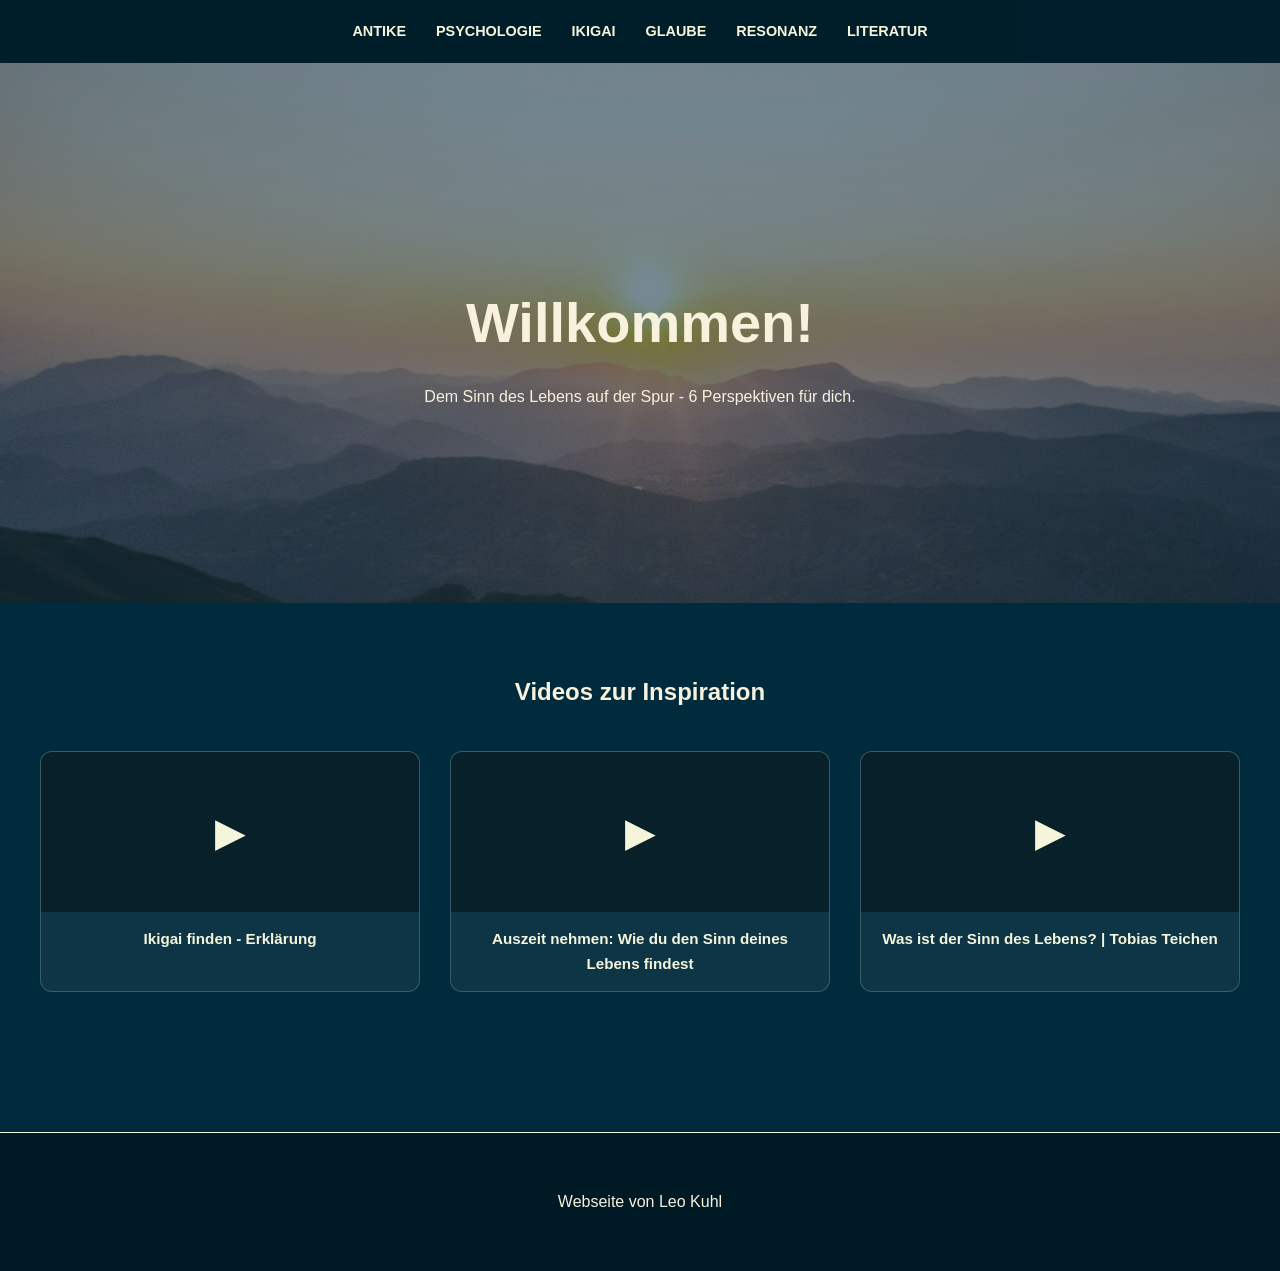
<file: sinn-projekt/index.html>
<!DOCTYPE html>
<html lang="de">
<head>
    <meta charset="UTF-8">
    <meta name="viewport" content="width=device-width, initial-scale=1.0">
    <title>Dem Sinn auf der Spur</title>
    <link rel="stylesheet" href="style.css">
</head>
<body>
   <nav class="top-nav">
        <a href="antike.html">Antike</a>
        <a href="psychologie.html">Psychologie</a>
        <a href="ikigai.html">Ikigai</a>
        <a href="glaube.html">Glaube</a>
        <a href="resonanz.html">Resonanz</a>
        <a href="literatur.html">Literatur</a>
   </nav>

   <header class="hero">
        <div class="hero-text">
            <h1>Willkommen!</h1>
            <p>Dem Sinn des Lebens auf der Spur - 6 Perspektiven für dich.</p>
        </div>
   </header>
   
   <section class="video-section">
        <h2>Videos zur Inspiration</h2>
    <div class="video-grid">
    <a href="https://youtu.be/sVgGqnGvICg?si=Gui4jESpd-TwKLiZ" target="_blank" class="video-link-card">
        <div class="video-preview-top">▶</div>
        <p>Ikigai finden - Erklärung</p>
    </a>

    <a href="https://youtu.be/pmBDCZ-qWNA?si=vRCqU4VLUHCivp0r" target="_blank" class="video-link-card">
        <div class="video-preview-top">▶</div>
        <p>Auszeit nehmen: Wie du den Sinn deines Lebens findest</p>
    </a>

    <a href="https://youtu.be/wvXuaVzkl1Y?si=nQ5i7Xl2N_yNIpAX" target="_blank" class="video-link-card">
        <div class="video-preview-top">▶</div>
        <p>Was ist der Sinn des Lebens? | Tobias Teichen</p>
    </a>
    </div>
    </section>

   <footer>
    <p>Webseite von Leo Kuhl</p>
   </footer>

</body>
</html>
</file>
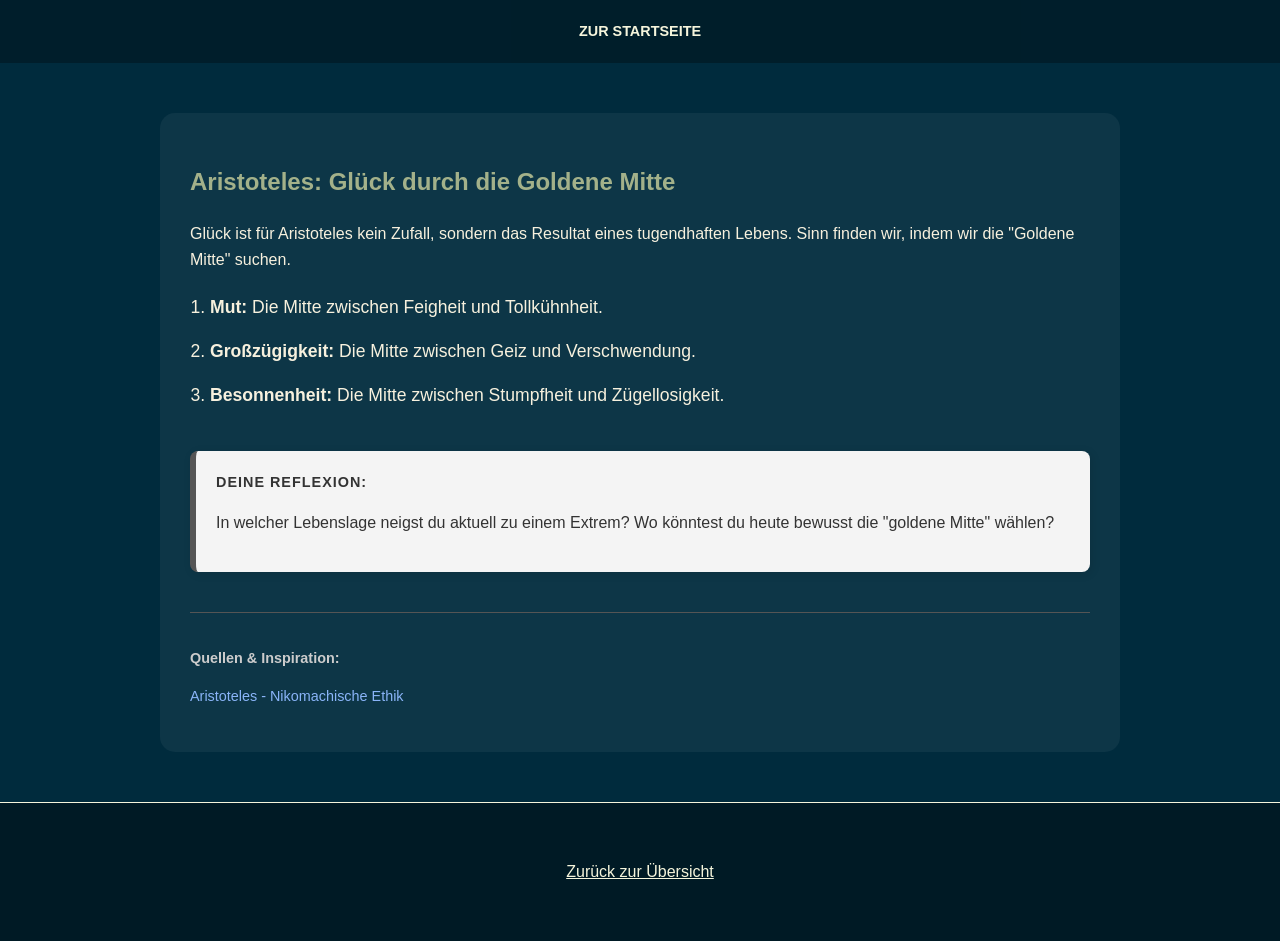
<file: sinn-projekt/antike.html>
<!DOCTYPE html>
<html lang="de">
<head>
    <meta charset="UTF-8">
    <meta name="viewport" content="width=device-width, initial-scale=1.0">
    <title>Glaube & Sinn - Perspektiven der Weltreligionen</title>
    <link rel="stylesheet" href="style.css">
    <style>
        .content-container {
            max-width: 900px;
            margin: 50px auto;
            padding: 30px;
            background: rgba(255, 255, 255, 0.05);
            border-radius: 15px;
        }
        .religion-section {
            margin-bottom: 40px;
            border-left: 3px solid #f5f5dc;
            padding-left: 20px;
        }
        h2 { color: #a3b18a; }
    </style>
</head>
<body>

    <nav class="top-nav">
        <a href="index.html">Zur Startseite</a>
    </nav>
<article class="content-container">
    <h2>Aristoteles: Glück durch die Goldene Mitte</h2>
    <p>Glück ist für Aristoteles kein Zufall, sondern das Resultat eines tugendhaften Lebens. Sinn finden wir, indem wir die "Goldene Mitte" suchen.</p>
    
    <ol class="ikigai-list">
        <li><strong>Mut:</strong> Die Mitte zwischen Feigheit und Tollkühnheit.</li>
        <li><strong>Großzügigkeit:</strong> Die Mitte zwischen Geiz und Verschwendung.</li>
        <li><strong>Besonnenheit:</strong> Die Mitte zwischen Stumpfheit und Zügellosigkeit.</li>
    </ol>

    <div class="reflection-box">
        <h3>DEINE REFLEXION:</h3>
        <p>In welcher Lebenslage neigst du aktuell zu einem Extrem? Wo könntest du heute bewusst die "goldene Mitte" wählen?</p>
    </div>

<div class="source-section">
        <p><strong>Quellen & Inspiration:</strong></p>
        <ul>
            <li><a href="https://projekt-gutenberg.org/authors/aristoteles/books/aristoteles-nikomachische-ethik/chapter/2/  " target="_blank">Aristoteles - Nikomachische Ethik</a></li>
        </ul>
    </div>
</article>

</article> 
    <footer>
        <p><a href="index.html" style="color: #f5f5dc;">Zurück zur Übersicht</a></p>
    </footer>
</body>
</html>
</file>
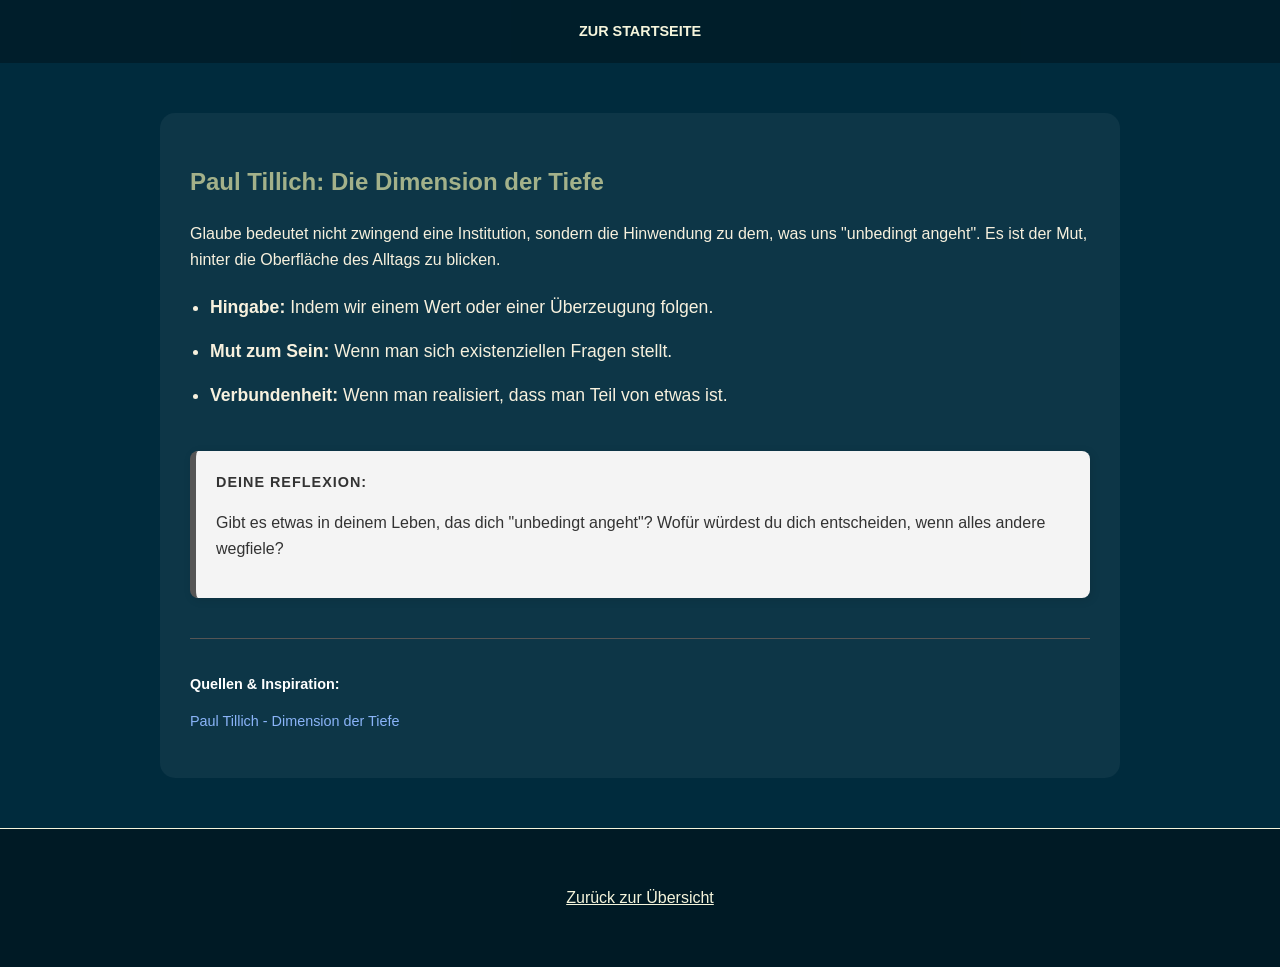
<file: sinn-projekt/glaube.html>
<!DOCTYPE html>
<html lang="de">
<head>
    <meta charset="UTF-8">
    <meta name="viewport" content="width=device-width, initial-scale=1.0">
    <title>Glaube & Sinn - Perspektiven der Weltreligionen</title>
    <link rel="stylesheet" href="style.css">
    <style>
        .content-container {
            max-width: 900px;
            margin: 50px auto;
            padding: 30px;
            background: rgba(255, 255, 255, 0.05);
            border-radius: 15px;
        }
        .religion-section {
            margin-bottom: 40px;
            border-left: 3px solid #f5f5dc;
            padding-left: 20px;
        }
        h2 { color: #a3b18a; } 
    </style>
</head>
<body>

    <nav class="top-nav">
        <a href="index.html">Zur Startseite</a>
    </nav>

<article class="content-container">
    <h2>Paul Tillich: Die Dimension der Tiefe</h2>
    <p>Glaube bedeutet nicht zwingend eine Institution, sondern die Hinwendung zu dem, was uns "unbedingt angeht". Es ist der Mut, hinter die Oberfläche des Alltags zu blicken.</p>

    <ul class="ikigai-list">
        <li><strong>Hingabe:</strong> Indem wir einem Wert oder einer Überzeugung folgen.</li>
        <li><strong>Mut zum Sein:</strong> Wenn man sich existenziellen Fragen stellt.</li>
        <li><strong>Verbundenheit:</strong> Wenn man realisiert, dass man Teil von etwas ist.</li>
    </ul>

    <div class="reflection-box">
        <h3>DEINE REFLEXION:</h3>
        <p>Gibt es etwas in deinem Leben, das dich "unbedingt angeht"? Wofür würdest du dich entscheiden, wenn alles andere wegfiele?</p>
    </div>
<div class="source-section">
    <h3>Quellen & Inspiration:</h3>
    <ul>
        <li><a href="https://www.tegewiki.de/lib/exe/fetch.php?media=religion_religionen:tillich_-_dimension_der_tiefe.pdf" target="_blank">Paul Tillich - Dimension der Tiefe</a></li>
        </ul>
</div>
</article>
    <footer>
        <p><a href="index.html" style="color: #f5f5dc;">Zurück zur Übersicht</a></p>
    </footer>
</body>
</html>
</file>
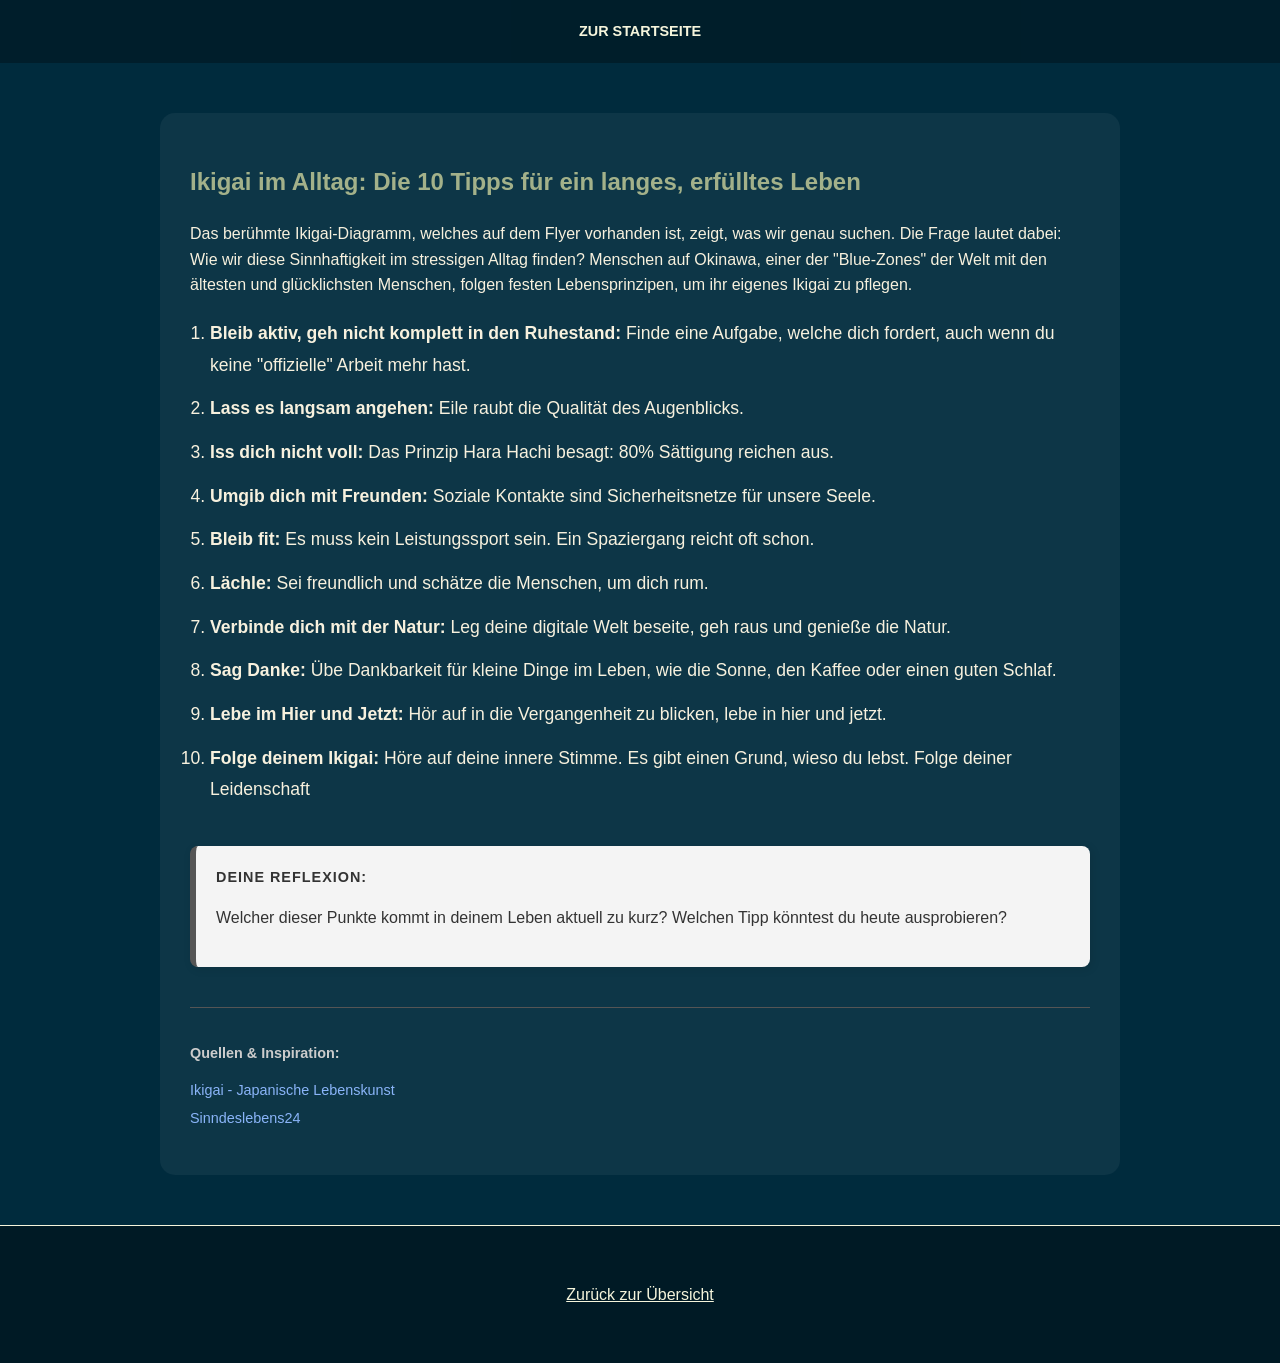
<file: sinn-projekt/ikigai.html>
<!DOCTYPE html>
<html lang="de">
<head>
    <meta charset="UTF-8">
    <meta name="viewport" content="width=device-width, initial-scale=1.0">
    <title>Glaube & Sinn - Perspektiven der Weltreligionen</title>
    <link rel="stylesheet" href="style.css">
    <style>
        .content-container {
            max-width: 900px;
            margin: 50px auto;
            padding: 30px;
            background: rgba(255, 255, 255, 0.05);
            border-radius: 15px;
        }
        .religion-section {
            margin-bottom: 40px;
            border-left: 3px solid #f5f5dc;
            padding-left: 20px;
        }
        h2 { color: #a3b18a; }
    </style>
</head>
<body>

    <nav class="top-nav">
        <a href="index.html">Zur Startseite</a>
    </nav>

<article class="content-container">
    <h2>Ikigai im Alltag: Die 10 Tipps für ein langes, erfülltes Leben</h2>
    <p>Das berühmte Ikigai-Diagramm, welches auf dem Flyer vorhanden ist, zeigt, was wir genau suchen. 
           Die Frage lautet dabei: Wie wir diese Sinnhaftigkeit im stressigen Alltag finden? 
           Menschen auf Okinawa, einer der "Blue-Zones" der Welt mit den ältesten und glücklichsten Menschen, folgen festen Lebensprinzipen, um ihr eigenes Ikigai zu pflegen.</p>

    <ol class="ikigai-list">
        <li><strong>Bleib aktiv, geh nicht komplett in den Ruhestand:</strong> Finde eine Aufgabe, welche dich fordert, auch wenn du keine "offizielle" Arbeit mehr hast.</li>
        <li><strong>Lass es langsam angehen:</strong> Eile raubt die Qualität des Augenblicks.</li>
        <li><strong>Iss dich nicht voll:</strong> Das Prinzip Hara Hachi besagt: 80% Sättigung reichen aus.</li>
        <li><strong>Umgib dich mit Freunden:</strong> Soziale Kontakte sind Sicherheitsnetze für unsere Seele.</li>
        <li><strong>Bleib fit:</strong> Es muss kein Leistungssport sein. Ein Spaziergang reicht oft schon.</li>
        <li><strong>Lächle:</strong> Sei freundlich und schätze die Menschen, um dich rum.</li>
        <li><strong>Verbinde dich mit der Natur:</strong> Leg deine digitale Welt beseite, geh raus und genieße die Natur.</li>
        <li><strong>Sag Danke:</strong> Übe Dankbarkeit für kleine Dinge im Leben, wie die Sonne, den Kaffee oder einen guten Schlaf.</li>
        <li><strong>Lebe im Hier und Jetzt:</strong> Hör auf in die Vergangenheit zu blicken, lebe in hier und jetzt.</li>
        <li><strong>Folge deinem Ikigai:</strong> Höre auf deine innere Stimme. Es gibt einen Grund, wieso du lebst. Folge deiner Leidenschaft</li>
    </ol>

    <div class="reflection-box">
        <h3>Deine Reflexion:</h3>
        <p>Welcher dieser Punkte kommt in deinem Leben aktuell zu kurz? Welchen Tipp könntest du heute ausprobieren?</p>
    </div>
<div class="source-section">
        <p><strong>Quellen & Inspiration:</strong></p>
        <ul>
            <li><a href="https://www.dgpp-online.de/post/ikigai-die-japanische-lebenskunst" target="_blank">Ikigai - Japanische Lebenskunst</a></li>
            <li><a href="https://www.sinndeslebens24.de" target="_blank">Sinndeslebens24</a></li>
        </ul>
    </div>
</article>
    <footer>
        <p><a href="index.html" style="color: #f5f5dc;">Zurück zur Übersicht</a></p>
    </footer>
</body>
</html>
</file>
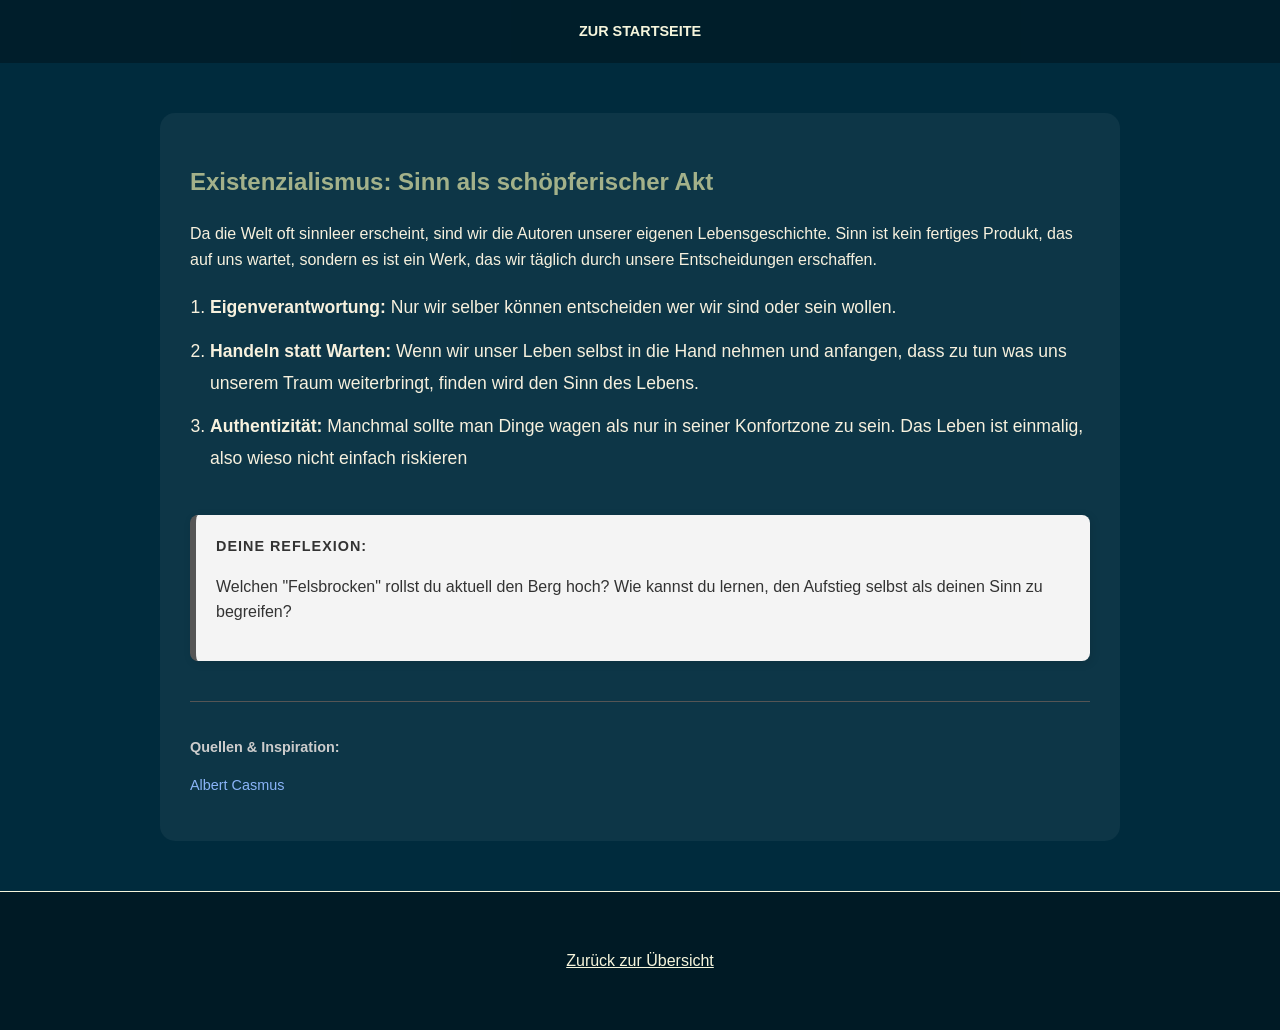
<file: sinn-projekt/literatur.html>
<!DOCTYPE html>
<html lang="de">
<head>
    <meta charset="UTF-8">
    <meta name="viewport" content="width=device-width, initial-scale=1.0">
    <title>Glaube & Sinn - Perspektiven der Weltreligionen</title>
    <link rel="stylesheet" href="style.css">
    <style>
        .content-container {
            max-width: 900px;
            margin: 50px auto;
            padding: 30px;
            background: rgba(255, 255, 255, 0.05);
            border-radius: 15px;
        }
        .religion-section {
            margin-bottom: 40px;
            border-left: 3px solid #f5f5dc;
            padding-left: 20px;
        }
        h2 { color: #a3b18a; }
    </style>
</head>
<body>

    <nav class="top-nav">
        <a href="index.html">Zur Startseite</a>
    </nav>

<article class="content-container">
    <h2>Existenzialismus: Sinn als schöpferischer Akt</h2>
    <p>Da die Welt oft sinnleer erscheint, sind wir die Autoren unserer eigenen Lebensgeschichte. Sinn ist kein fertiges Produkt, das auf uns wartet, sondern es ist ein Werk, das wir täglich durch unsere Entscheidungen erschaffen.</p>

    <ol class="ikigai-list">
        <li><strong>Eigenverantwortung:</strong> Nur wir selber können entscheiden wer wir sind oder sein wollen.</li>
        <li><strong>Handeln statt Warten:</strong> Wenn wir unser Leben selbst in die Hand nehmen und anfangen, dass zu tun was uns unserem Traum weiterbringt, finden wird den Sinn des Lebens.</li>
        <li><strong>Authentizität:</strong> Manchmal sollte man Dinge wagen als nur in seiner Konfortzone zu sein. Das Leben ist einmalig, also wieso nicht einfach riskieren</li>
    </ol>

    <div class="reflection-box">
        <h3>DEINE REFLEXION:</h3>
        <p>Welchen "Felsbrocken" rollst du aktuell den Berg hoch? Wie kannst du lernen, den Aufstieg selbst als deinen Sinn zu begreifen?</p>
    </div>
<div class="source-section">
        <p><strong>Quellen & Inspiration:</strong></p>
        <ul>
            <li><a href="https://www.sinndeslebens24.de/albert-camus-der-mythos-des-sisyphos" target="_blank">Albert Casmus</a></li>
        </ul>
    </div>
</article>
    <footer>
        <p><a href="index.html" style="color: #f5f5dc;">Zurück zur Übersicht</a></p>
    </footer>
</body>
</html>
</file>
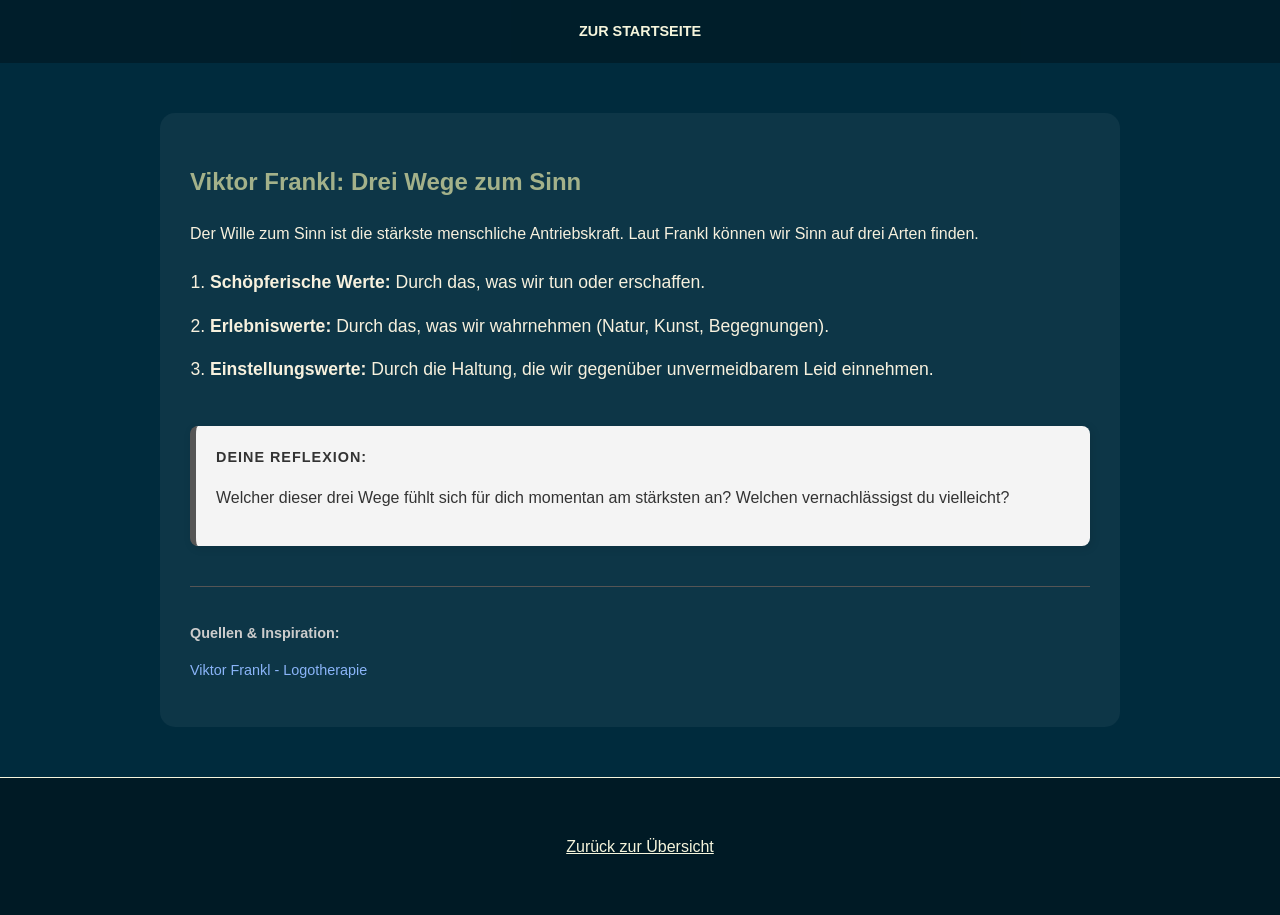
<file: sinn-projekt/psychologie.html>
<!DOCTYPE html>
<html lang="de">
<head>
    <meta charset="UTF-8">
    <meta name="viewport" content="width=device-width, initial-scale=1.0">
    <title>Glaube & Sinn - Perspektiven der Weltreligionen</title>
    <link rel="stylesheet" href="style.css">
    <style>
        .content-container {
            max-width: 900px;
            margin: 50px auto;
            padding: 30px;
            background: rgba(255, 255, 255, 0.05);
            border-radius: 15px;
        }
        .religion-section {
            margin-bottom: 40px;
            border-left: 3px solid #f5f5dc;
            padding-left: 20px;
        }
        h2 { color: #a3b18a; }
    </style>
</head>
<body>

    <nav class="top-nav">
        <a href="index.html">Zur Startseite</a>
    </nav>

    <article class="content-container">
    <h2>Viktor Frankl: Drei Wege zum Sinn</h2>
    <p>Der Wille zum Sinn ist die stärkste menschliche Antriebskraft. Laut Frankl können wir Sinn auf drei Arten finden.</p>

    <ol class="ikigai-list">
        <li><strong>Schöpferische Werte:</strong> Durch das, was wir tun oder erschaffen.</li>
        <li><strong>Erlebniswerte:</strong> Durch das, was wir wahrnehmen (Natur, Kunst, Begegnungen).</li>
        <li><strong>Einstellungswerte:</strong> Durch die Haltung, die wir gegenüber unvermeidbarem Leid einnehmen.</li>
    </ol>

    <div class="reflection-box">
        <h3>DEINE REFLEXION:</h3>
        <p>Welcher dieser drei Wege fühlt sich für dich momentan am stärksten an? Welchen vernachlässigst du vielleicht?</p>
    </div>

<div class="source-section">
        <p><strong>Quellen & Inspiration:</strong></p>
        <ul>
            <li><a href="https://psy-akademie.at/fileadmin/Media/WPA/Ausbildungen/PSYCHOTHERAPEUTISCHES_PROPAEDEUTIKUM_A-PP/Unterlagen/A.2/Viktor_Frankl.pdf" target="_blank">Viktor Frankl - Logotherapie</a></li>
        </ul>
    </div>
</article>
    <footer>
        <p><a href="index.html" style="color: #f5f5dc;">Zurück zur Übersicht</a></p>
    </footer>
</body>
</html>
</file>
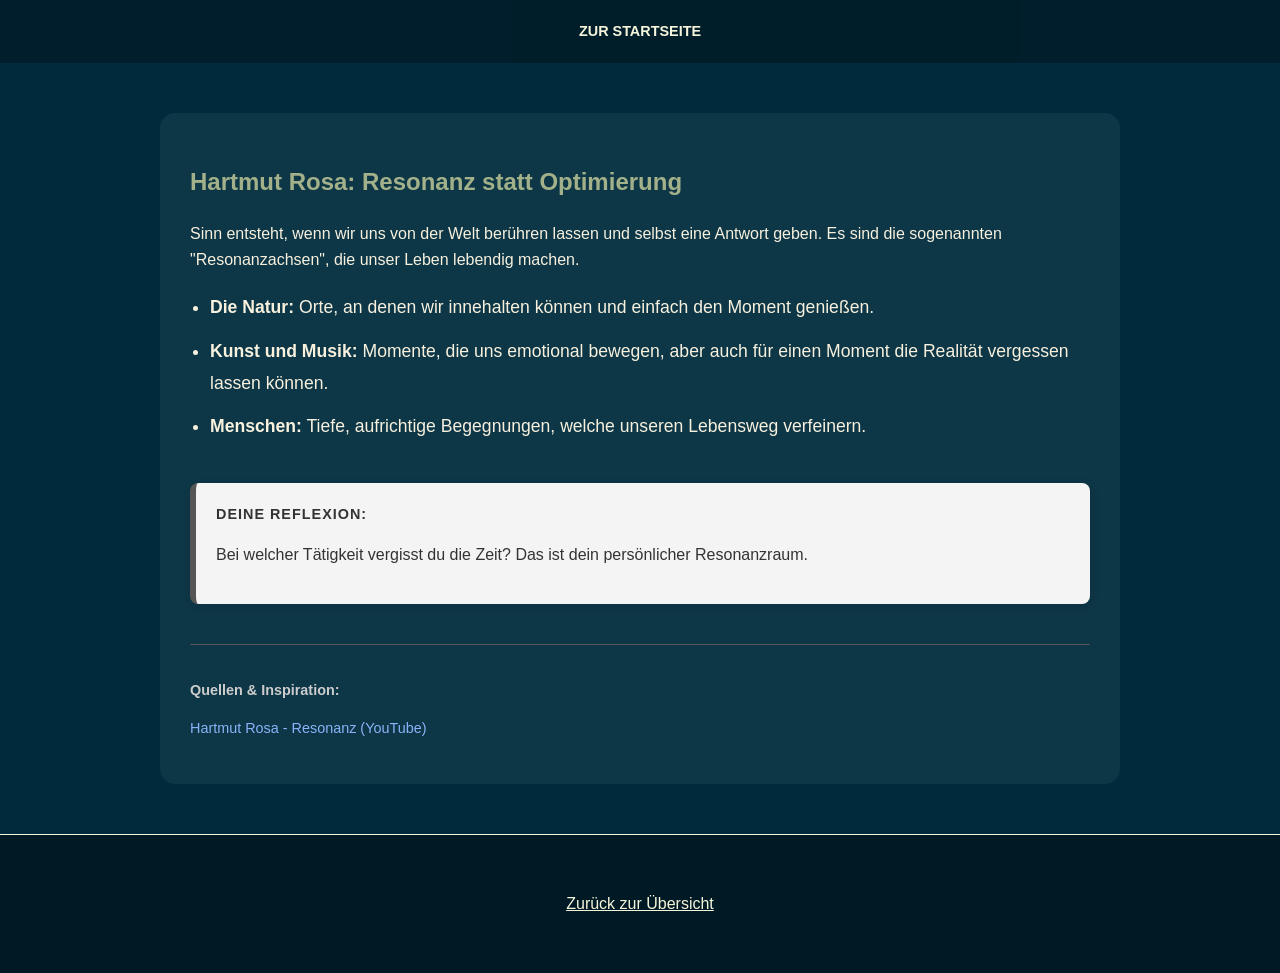
<file: sinn-projekt/resonanz.html>
<!DOCTYPE html>
<html lang="de">
<head>
    <meta charset="UTF-8">
    <meta name="viewport" content="width=device-width, initial-scale=1.0">
    <title>Glaube & Sinn - Perspektiven der Weltreligionen</title>
    <link rel="stylesheet" href="style.css">
    <style>
        .content-container {
            max-width: 900px;
            margin: 50px auto;
            padding: 30px;
            background: rgba(255, 255, 255, 0.05);
            border-radius: 15px;
        }
        .religion-section {
            margin-bottom: 40px;
            border-left: 3px solid #f5f5dc;
            padding-left: 20px;
        }
        h2 { color: #a3b18a; }
    </style>
</head>
<body>

    <nav class="top-nav">
        <a href="index.html">Zur Startseite</a>
    </nav>

    <article class="content-container">
    <h2>Hartmut Rosa: Resonanz statt Optimierung</h2>
    <p>Sinn entsteht, wenn wir uns von der Welt berühren lassen und selbst eine Antwort geben. Es sind die sogenannten "Resonanzachsen", die unser Leben lebendig machen.</p>

    <ul class="ikigai-list">
        <li><strong>Die Natur:</strong> Orte, an denen wir innehalten können und einfach den Moment genießen.</li>
        <li><strong>Kunst und Musik:</strong> Momente, die uns emotional bewegen, aber auch für einen Moment die Realität vergessen lassen können.</li>
        <li><strong>Menschen:</strong> Tiefe, aufrichtige Begegnungen, welche unseren Lebensweg verfeinern.</li>
    </ul>

    <div class="reflection-box">
        <h3>DEINE REFLEXION:</h3>
        <p>Bei welcher Tätigkeit vergisst du die Zeit? Das ist dein persönlicher Resonanzraum.</p>
    </div>
<div class="source-section">
        <p><strong>Quellen & Inspiration:</strong></p>
        <ul>
            <li><a href="https://youtu.be/sCqyjeGwYDo?si=OAThgN7l6E7-krOD" target="_blank">Hartmut Rosa - Resonanz (YouTube)</a></li>
        </ul>
    </div>
</article>
    <footer>
        <p><a href="index.html" style="color: #f5f5dc;">Zurück zur Übersicht</a></p>
    </footer>
</body>
</html>
</file>
<file: sinn-projekt/style.css>
/* Grunddesign & Farben (Passend zum Flyer) */
body {
    margin: 0;
    padding: 0;
    background-color: #002b3d; /* Dein Dunkelblau */
    color: #f7f1de;           /* Dein Beige */
    font-family: 'Segoe UI', Tahoma, Geneva, Verdana, sans-serif;
    line-height: 1.6;
}
.content-img {
    max-width: 100%;       /* Das Bild wird nie breiter als der Container */
    height: auto;          /* Seitenverhältnis bleibt erhalten */
    border-radius: 10px;   /* Macht die Ecken leicht rund – sieht edler aus! */
    margin: 20px 0;        /* Abstand nach oben und unten */
    display: block;        /* Sorgt dafür, dass es schön zentriert/sauber unter dem Text steht */
}

/* Die Navigation (Top-Bar wie im Wireframe) */
.top-nav {
    background-color: rgba(0, 0, 0, 0.3);
    padding: 20px;
    display: flex;
    justify-content: center;
    gap: 30px;
    flex-wrap: wrap;
    position: sticky;
    top: 0;
    z-index: 1000;
}

.top-nav a {
    color: #f5f5dc;
    text-decoration: none;
    font-weight: bold;
    text-transform: uppercase;
    font-size: 0.9em;
    transition: color 0.3s;
}

.top-nav a:hover {
    color: #c2dcff; /* Gold-Effekt beim Drüberfahren */
}

/* Der Header (Startseite mit Sonnenaufgang) */
.hero {
    height: 60vh;
    background: linear-gradient(rgba(26, 58, 74, 0.6), rgba(26, 58, 74, 0.6)), 
                url('img/sonnenaufgang.png') center/cover no-repeat;
    display: flex;
    align-items: center;
    justify-content: center;
    text-align: center;
}

.hero-text h1 {
    font-size: 3.5em;
    margin-bottom: 10px;
}

/* Video-Bereich */
.video-section {
    padding: 50px 20px;
    text-align: center;
}

.video-grid {
    display: grid;
    grid-template-columns: repeat(auto-fit, minmax(300px, 1fr));
    gap: 30px;
    max-width: 1200px;
    margin: 40px auto;
}

/* Die neuen Video-Link-Kacheln */
.video-link-card {
    background: rgba(255, 255, 255, 0.05);
    border: 1px solid rgba(245, 245, 220, 0.2);
    border-radius: 12px;
    text-decoration: none; /* Wichtig: Kein hässlicher blauer Link-Strich */
    display: flex;
    flex-direction: column;
    transition: all 0.3s ease;
    overflow: hidden;
}

.video-link-card:hover {
    background: rgba(255, 255, 255, 0.15);
    transform: translateY(-10px);
    border-color: #f5f5dc;
    box-shadow: 0 10px 25px rgba(0,0,0,0.5);
}

/* Der Platzhalter oben (wo früher das Video war) */
.video-preview-top {
    height: 160px;
    background-color: rgba(0, 0, 0, 0.4);
    display: flex;
    align-items: center;
    justify-content: center;
    font-size: 2.5em; /* Das Play-Symbol schön groß */
    color: #f5f5dc;
}

/* Text unter dem Kachel-Bild */
.video-link-card p {
    padding: 15px;
    margin: 0;
    color: #f5f5dc;
    font-size: 0.95rem;
    font-weight: bold;
    text-align: center;
}

/* Stil für die Beschreibung unter dem Video */
.video-container p {
    padding: 15px;
    margin: 0;
    color: #f7f1de; /* Dein Beige */
    font-size: 0.9rem;
    font-weight: bold;
}

.video-card:hover {
    transform: translateY(-10px);
    background: rgba(255, 255, 255, 0.2);
}

/* Footer */
footer {
    background: rgba(0,0,0,0.4);
    padding: 40px;
    text-align: center;
    margin-top: 50px;
    border-top: 1px solid #f5f5dc;
}
/* Styling für die Ikigai-Liste */
.ikigai-list {
    line-height: 1.8;
    margin: 20px 0;
    padding-left: 20px;
    font-size: 1.1em;
}

.ikigai-list li {
    margin-bottom: 12px;
}

/* Styling für den Reflexions-Kasten */
.reflection-box {
    background-color: #f4f4f4; /* Hellgrauer Hintergrund */
    border-left: 6px solid #555; /* Dunkler Streifen */
    padding: 20px;
    margin: 40px 0;
    border-radius: 8px;
    box-shadow: 2px 2px 10px rgba(0,0,0,0.1);
    color: #333; /* DAS HIER erzwingt, dass der Text im Kasten schwarz/dunkelgrau ist */
}

.reflection-box h3 {
    margin-top: 0;
    color: #333; /* Überschrift auch explizit schwarz */
    text-transform: uppercase;
    font-size: 0.9em;
    letter-spacing: 1px;
}

/* Styling für den Quellen-Bereich - exakt wie bei der Antike-Seite */
.source-section {
    margin-top: 40px;
    padding-top: 20px;
    border-top: 1px solid #555; /* Die feine Trennlinie */
    font-size: 0.9em;
    color: #ccc;
}

.source-section h3 {
    font-size: 1em;
    margin-bottom: 10px;
    color: #fff;
    font-weight: bold;
}

.source-section ul {
    list-style-type: none; /* Keine Punkte vor den Links */
    padding: 0;
}

.source-section li {
    margin-bottom: 5px;
}

.source-section a {
    color: #8ab4f8; /* Das Blau für die Links */
    text-decoration: none;
}

.source-section a:hover {
    text-decoration: underline;
}
</file>
